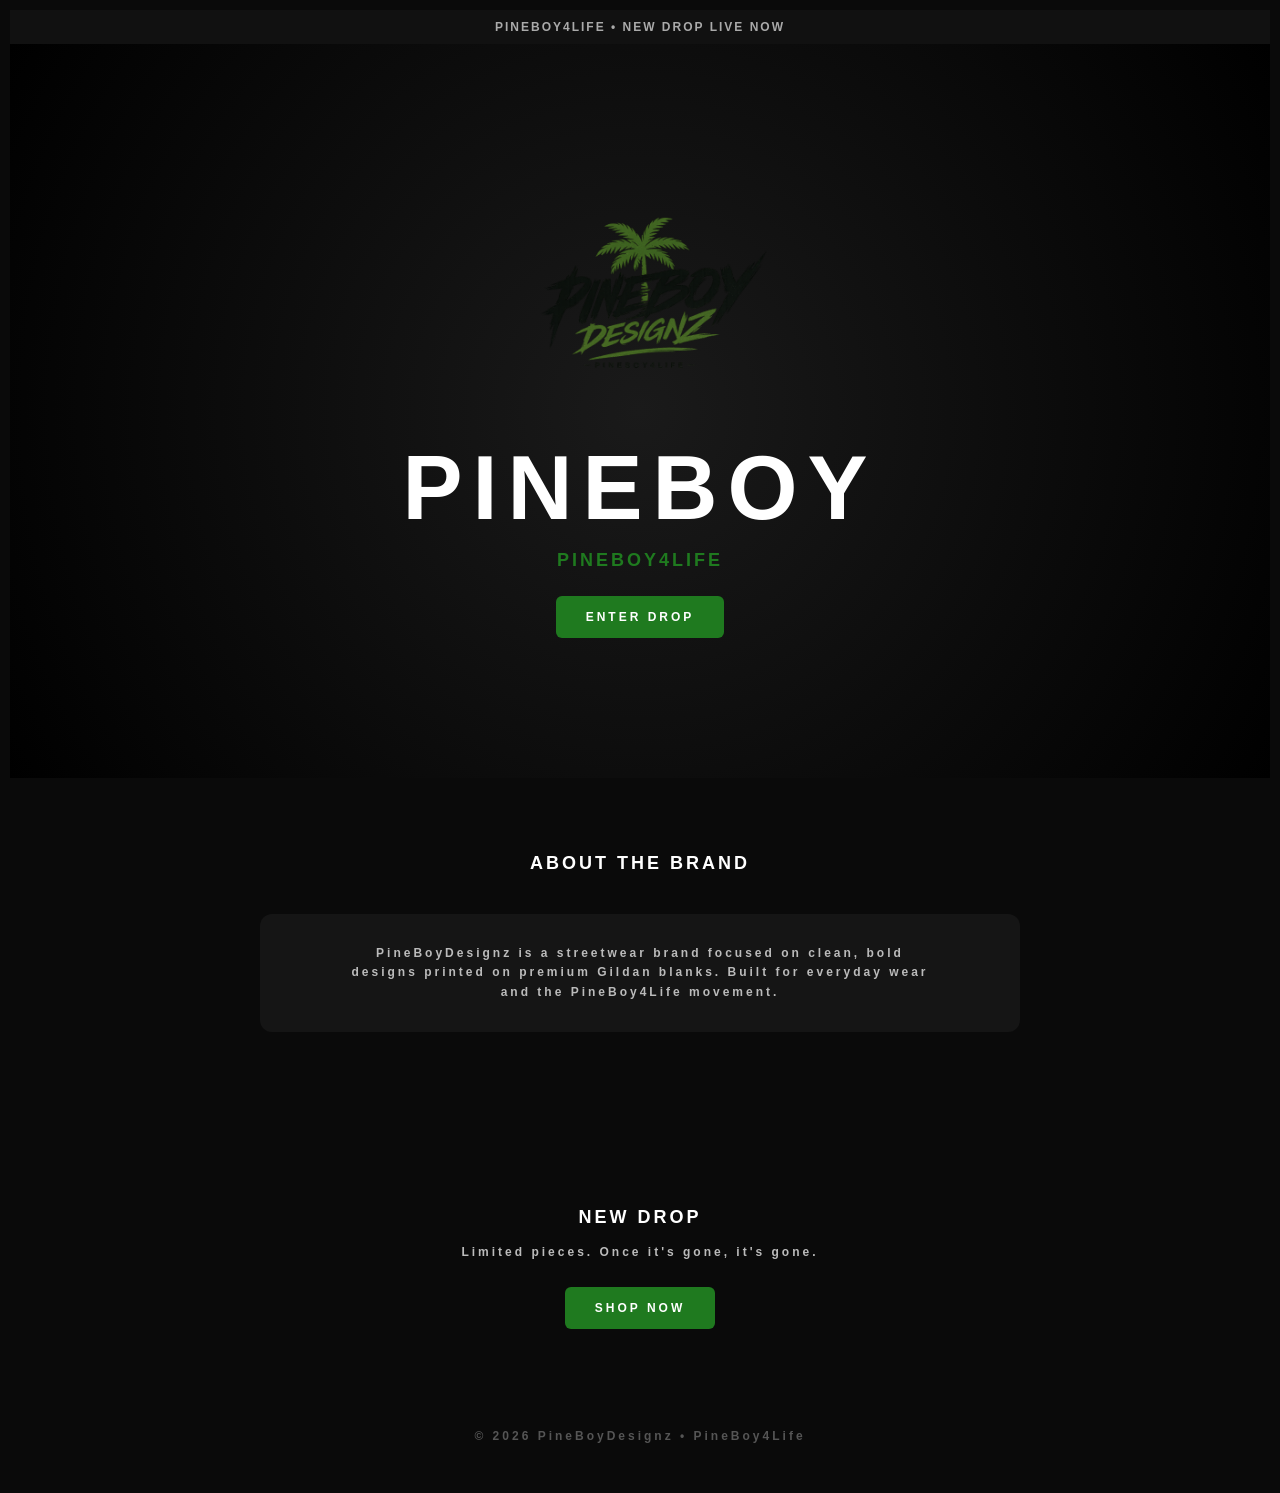
<file: index.html>
<!DOCTYPE html>
<html>
<head>
<title>PineBoyDesignz</title>
<link rel="stylesheet" href="style.css">
<style>
body {
<div style="
    background:#1f7a1f;
    text-align:center;
    padding:10px;
    font-size:12px;
    letter-spacing:3px;
    font-weight:bold;
">
    🔥 NEW DROP LIVE • LIMITED PIECES • PINEBOY4LIFE 🔥
</div>    margin: 0;
    font-family: Arial;
    background: #0a0a0a;
    color: white;
}

/* TOP BAR */
.topbar {
    background: #111;
    text-align: center;
    padding: 10px;
    font-size: 12px;
    letter-spacing: 2px;
    color: #aaa;
}

/* HERO */
.hero {
    <div style="text-align:center; margin-top:30px; font-size:18px;">
    DROP ENDS IN:
    <span id="timer"></span>
</div>

<script>
let time = 3600; // 1 hour fake drop timer

setInterval(() => {
    let minutes = Math.floor(time / 60);
    let seconds = time % 60;

    document.getElementById("timer").innerHTML =
        minutes + "m " + seconds + "s";

    time--;
}, 1000);
</script>
    text-align: center;
    padding: 140px 20px;
    background: radial-gradient(circle, #1a1a1a, #000);
}

.hero h1 {
    font-size: 90px;
    margin: 0;
    letter-spacing: 10px;
}

.hero p {
    color: #aaa;
    letter-spacing: 3px;
}

.tag {
    color: #1f7a1f;
    margin-top: 10px;
    font-size: 18px;
}

/* BUTTONS */
.btn {
    display: inline-block;
    margin-top: 25px;
    padding: 14px 30px;
    background: #1f7a1f;
    color: white;
    text-decoration: none;
    border-radius: 6px;
    transition: 0.3s;
}

.btn:hover {
    background: white;
    color: black;
}

/* SECTION */
.section {
    padding: 60px 20px;
    text-align: center;
}

.section p {
    max-width: 600px;
    margin: auto;
    color: #bbb;
    line-height: 1.6;
}

/* FEATURE BOX */
.feature {
    background: #151515;
    margin: 40px auto;
    padding: 30px;
    max-width: 700px;
    border-radius: 12px;
}

/* FOOTER */
footer {
    text-align: center;
    padding: 40px;
    font-size: 12px;
    color: #555;
}
</style>

</head>

<body>

<div class="topbar">
    PINEBOY4LIFE • NEW DROP LIVE NOW
</div>

<div class="hero">

    <img src="logo.png" alt="PineBoy Logo" class="logo">

    <h1>PINEBOY</h1>

    <div class="tag">
        PINEBOY4LIFE
    </div>

    <a class="btn" href="shop.html">
        ENTER DROP
    </a>

</div>

<div class="section">
    <h2>ABOUT THE BRAND</h2>

    <div class="feature">
        <p>
        PineBoyDesignz is a streetwear brand focused on clean, bold designs
        printed on premium Gildan blanks. Built for everyday wear and the PineBoy4Life movement.
        </p>
    </div>
</div>

<div class="section">
    <h2>NEW DROP</h2>
    <p>Limited pieces. Once it's gone, it's gone.</p>

    <a class="btn" href="shop.html">SHOP NOW</a>
</div>

<footer>
    © 2026 PineBoyDesignz • PineBoy4Life
</footer>

</body>
</html>
</file>
<file: style.css>
body {
    margin: 0;
    font-family: Arial, sans-serif;
    background: #0b0b0b;
    color: white;
}

a {
    color: inherit;
    text-decoration: none;
}

/* NAVBAR */
nav {
    display: flex;
    justify-content: center;
    gap: 25px;
    padding: 18px;
    background: rgba(0,0,0,0.9);
    border-bottom: 1px solid #222;
    position: sticky;
    top: 0;
}

/* HERO */
.hero {
    text-align: center;
    padding: 160px 20px;
    background: radial-gradient(circle at top, #1a1a1a, #000);
}

.hero h1 {
    font-size: 100px;
    letter-spacing: 12px;
    margin: 0;
}

.tag {
    color: #1f7a1f;
    margin-top: 10px;
    letter-spacing: 3px;
}

/* BUTTON */
.btn {
    display: inline-block;
    margin-top: 25px;
    padding: 14px 32px;
    background: white;
    color: black;
    font-weight: bold;
    border-radius: 6px;
    transition: 0.3s;
}

.btn:hover {
    background: #1f7a1f;
    color: white;
}

/* SECTION */
.section {
    text-align: center;
    padding: 80px 20px;
}

.section p {
    max-width: 600px;
    margin: auto;
    color: #bbb;
    line-height: 1.6;
}

/* SHOP GRID (IMPORTANT UPGRADE) */
.grid {
    display: grid;
    grid-template-columns: repeat(auto-fit, minmax(240px, 1fr));
    gap: 25px;
    padding: 50px;
}

/* PRODUCT CARD */
.card {
    background: #151515;
    border-radius: 14px;
    overflow: hidden;
    transition: 0.3s;
    border: 1px solid #222;
}

.card:hover {
    .card:hover {
    box-shadow: 0 0 20px rgba(31,122,31,0.3);
}
    transform: translateY(-10px);
    border-color: #1f7a1f;
}

.card img {
    width: 100%;
    height: 260px;
    object-fit: cover;
}

.card h3 {
    margin: 12px 0 5px;
}

.price {
    color: #1f7a1f;
    font-weight: bold;
    margin-bottom: 15px;
}

/* PRODUCT PAGE */
.product {
    text-align: center;
    padding: 60px 20px;
}

.product img {
    width: 350px;
    border-radius: 12px;
}

/* MOBILE */
@media (max-width: 768px) {
    .hero h1 {
        font-size: 55px;
    }

    .product img {
        width: 90%;
    }
}
.logo {
    width: 350px;
    max-width: 90%;
    display: block;
    margin: 0 auto 20px auto;
}
</file>
